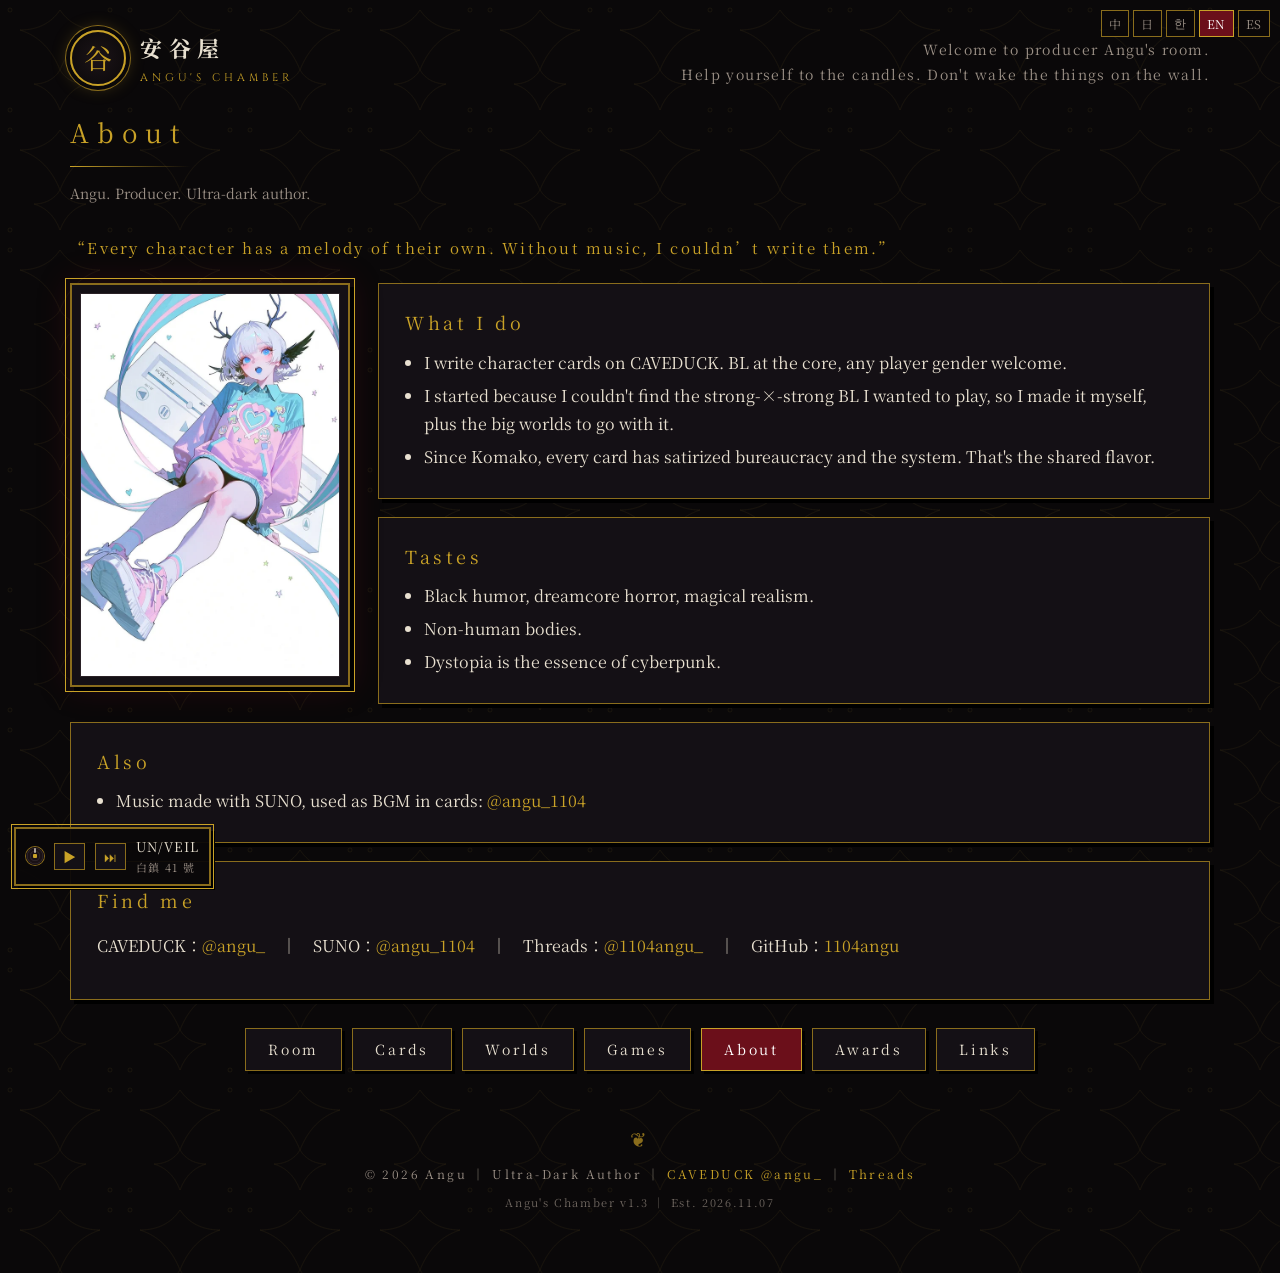
<file: about.html>
<!DOCTYPE html>
<html lang="zh-Hant">
<head>
<meta charset="utf-8">
<meta name="viewport" content="width=device-width,initial-scale=1">
<meta name="author" content="安谷 @angu_">
<meta name="copyright" content="© 2026 安谷 @angu_. 安谷屋 since 2026-11-07. All rights reserved.">
<!-- 安谷屋 Angu's Chamber｜原創：安谷 @angu_（CAVEDUCK）｜2026-11-07 建站｜未經同意請勿轉載或仿製 -->

<title>關於我｜安谷屋</title>
<link rel="preconnect" href="https://fonts.googleapis.com">
<link href="https://fonts.googleapis.com/css2?family=Cinzel:wght@400;600&family=Noto+Serif+TC:wght@400;600&display=swap" rel="stylesheet">
<link rel="stylesheet" href="style.css?v=20261113c">
<script src="i18n.js?v=20261113c"></script>
<script src="bgm.js?v=20261113c" defer></script>
</head>
<body>
<div class="wrap">
<header>
  <div class="brand">
    <div class="seal">谷</div>
    <div><h1>安谷屋</h1><small>ANGU'S CHAMBER</small></div>
  </div>
  <div class="motto" data-i18n="site.motto"></div>
</header>
<div class="page">
<h2 data-i18n="about.title"></h2>
<p class="lead" data-i18n="about.lead"></p>
<p class="hero-quote" data-i18n="about.quote"></p>
<div class="hero">
  <figure class="portrait"><img src="img/angu.webp" alt="安谷"></figure>
  <div class="hero-text">
    <div class="box"><h3 data-i18n="about.h1"></h3><ul><li data-i18n="about.1a"></li><li data-i18n="about.1b"></li><li data-i18n="about.1c"></li></ul></div>
    <div class="box"><h3 data-i18n="about.h2"></h3><ul><li data-i18n="about.2a"></li><li data-i18n="about.2b"></li><li data-i18n="about.2c"></li></ul></div>
  </div>
</div>
<div class="below">
    <div class="box"><h3 data-i18n="about.h3"></h3><ul><li><span data-i18n="about.3a"></span> <a href="https://suno.com/@angu_1104" target="_blank">@angu_1104</a></li></ul></div>
    <div class="box"><h3 data-i18n="about.h4"></h3>
      <p>CAVEDUCK：<a href="https://caveduck.io/zh-hant/user/angu_" target="_blank">@angu_</a>　｜　SUNO：<a href="https://suno.com/@angu_1104" target="_blank">@angu_1104</a>　｜　Threads：<a href="https://www.threads.com/@1104angu_" target="_blank">@1104angu_</a>　｜　GitHub：<a href="https://github.com/1104angu" target="_blank">1104angu</a></p>
    </div>
</div>
</div>
<nav class="main"><a href="index.html" data-i18n="nav.room"></a><a href="cards.html" data-i18n="nav.cards"></a><a href="worlds.html" data-i18n="nav.worlds"></a><a href="games.html" data-i18n="nav.games"></a><a href="about.html" class=on data-i18n="nav.about"></a><a href="awards.html" data-i18n="nav.awards"></a><a href="links.html" data-i18n="nav.links"></a></nav>
<footer><span data-i18n="footer"></span><a href="https://caveduck.io/zh-hant/user/angu_" target="_blank">CAVEDUCK @angu_</a> ｜ <a href="https://www.threads.com/@1104angu_" target="_blank" data-i18n="footer.threads"></a><div class="ver"></div></footer>
</div>
</body>
</html>
</file>
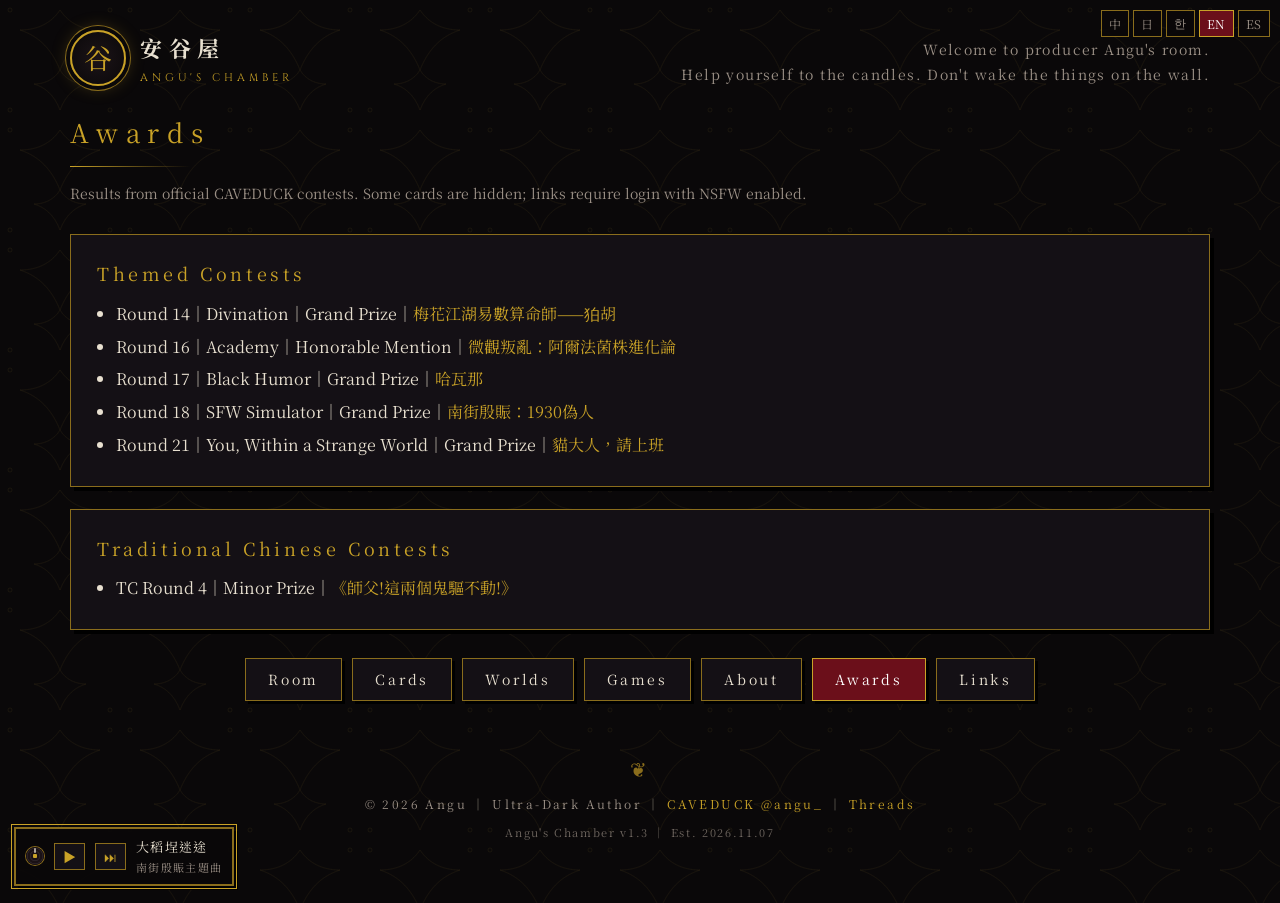
<file: awards.html>
<!DOCTYPE html>
<html lang="zh-Hant">
<head>
<meta charset="utf-8">
<meta name="viewport" content="width=device-width,initial-scale=1">
<meta name="author" content="安谷 @angu_">
<meta name="copyright" content="© 2026 安谷 @angu_. 安谷屋 since 2026-11-07. All rights reserved.">
<!-- 安谷屋 Angu's Chamber｜原創：安谷 @angu_（CAVEDUCK）｜2026-11-07 建站｜未經同意請勿轉載或仿製 -->

<title>得獎｜安谷屋</title>
<link rel="preconnect" href="https://fonts.googleapis.com">
<link href="https://fonts.googleapis.com/css2?family=Cinzel:wght@400;600&family=Noto+Serif+TC:wght@400;600&display=swap" rel="stylesheet">
<link rel="stylesheet" href="style.css?v=20261113c">
<script src="i18n.js?v=20261113c"></script>
<script src="bgm.js?v=20261113c" defer></script>
</head>
<body>
<div class="wrap">
<header>
  <div class="brand">
    <div class="seal">谷</div>
    <div><h1>安谷屋</h1><small>ANGU'S CHAMBER</small></div>
  </div>
  <div class="motto" data-i18n="site.motto"></div>
</header>
<div class="page">
<h2 data-i18n="awards.title"></h2>
<p class="lead" data-i18n="awards.lead"></p>
<div class="box"><h3 data-i18n="awards.h1"></h3><ul>
    <li><span data-i18n="awards.r14"></span><a href="https://caveduck.io/zh-hant/share/characters/fccf60b6-32d2-437f-a6bc-ac7aa5985777" target="_blank">梅花江湖易數算命師——狛胡</a></li>
    <li><span data-i18n="awards.r16"></span><a href="https://caveduck.io/zh-hant/share/characters/b29efa1b-dec7-41f9-962c-1959cac62528" target="_blank">微觀叛亂：阿爾法菌株進化論</a></li>
    <li><span data-i18n="awards.r17"></span><a href="https://caveduck.io/zh-hant/share/characters/33fddca0-c08d-40f2-8500-d7e74456d71e" target="_blank">哈瓦那</a></li>
    <li><span data-i18n="awards.r18"></span><a href="https://caveduck.io/zh-hant/share/characters/4cc4cf20-9ad3-4511-a764-5e5df912fb48" target="_blank">南街殷賑：1930偽人</a></li>
    <li><span data-i18n="awards.r21"></span><a href="https://caveduck.io/zh-hant/share/characters/53275480-487b-4f49-bb86-531057b89efc" target="_blank">貓大人，請上班</a></li>
</ul></div>
<div class="box"><h3 data-i18n="awards.h2"></h3><ul>
    <li><span data-i18n="awards.tw4"></span><a href="https://caveduck.io/zh-hant/share/characters/c9ec6c00-d4ad-46af-986d-1cc7b433e8d1" target="_blank">《師父!這兩個鬼驅不動!》</a></li>
</ul></div>
</div>
<nav class="main"><a href="index.html" data-i18n="nav.room"></a><a href="cards.html" data-i18n="nav.cards"></a><a href="worlds.html" data-i18n="nav.worlds"></a><a href="games.html" data-i18n="nav.games"></a><a href="about.html" data-i18n="nav.about"></a><a href="awards.html" class=on data-i18n="nav.awards"></a><a href="links.html" data-i18n="nav.links"></a></nav>
<footer><span data-i18n="footer"></span><a href="https://caveduck.io/zh-hant/user/angu_" target="_blank">CAVEDUCK @angu_</a> ｜ <a href="https://www.threads.com/@1104angu_" target="_blank" data-i18n="footer.threads"></a><div class="ver"></div></footer>
</div>
</body>
</html>
</file>
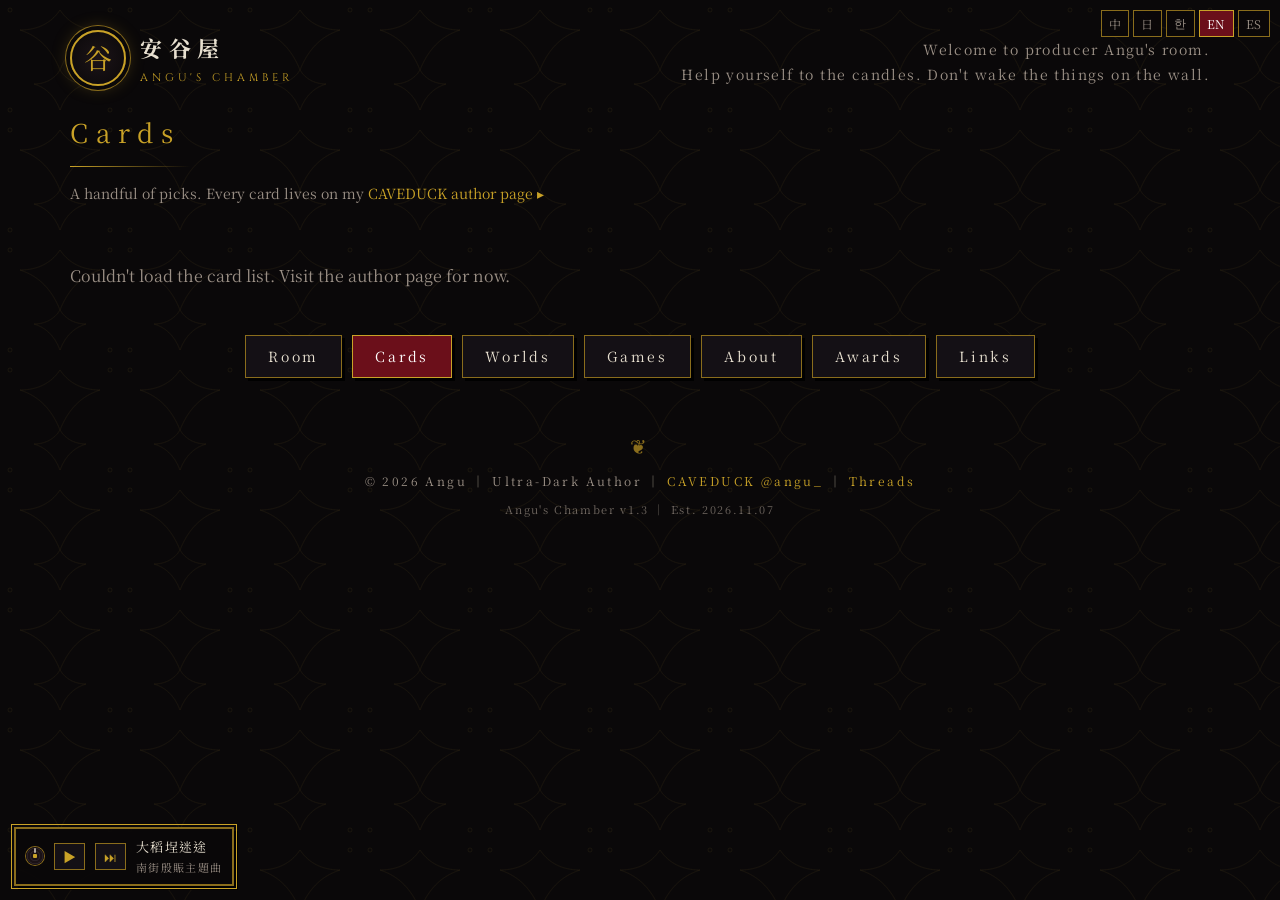
<file: cards.html>
<!DOCTYPE html>
<html lang="zh-Hant">
<head>
<meta charset="utf-8">
<meta name="viewport" content="width=device-width,initial-scale=1">
<meta name="author" content="安谷 @angu_">
<meta name="copyright" content="© 2026 安谷 @angu_. 安谷屋 since 2026-11-07. All rights reserved.">
<!-- 安谷屋 Angu's Chamber｜原創：安谷 @angu_（CAVEDUCK）｜2026-11-07 建站｜未經同意請勿轉載或仿製 -->

<title>角色卡｜安谷屋</title>
<link rel="preconnect" href="https://fonts.googleapis.com">
<link href="https://fonts.googleapis.com/css2?family=Cinzel:wght@400;600&family=Noto+Serif+TC:wght@400;600&display=swap" rel="stylesheet">
<link rel="stylesheet" href="style.css?v=20261113c">
<script src="i18n.js?v=20261113c"></script>
<script src="cards.js?v=20261113c"></script>
<script src="bgm.js?v=20261113c" defer></script>
</head>
<body>
<div class="wrap">
<header>
  <div class="brand">
    <div class="seal">谷</div>
    <div><h1>安谷屋</h1><small>ANGU'S CHAMBER</small></div>
  </div>
  <div class="motto" data-i18n="site.motto"></div>
</header>
<div class="page">
<h2 data-i18n="cards.title"></h2>
<p class="lead"><span data-i18n="cards.lead"></span> <a href="https://caveduck.io/zh-hant/user/angu_?rc=ku1A1yGuNy" target="_blank" data-i18n="cards.author"></a></p>
<div class="chips" id="card-filter"></div>
<div class="grid" id="card-grid"></div>
</div>
<nav class="main"><a href="index.html" data-i18n="nav.room"></a><a href="cards.html" class=on data-i18n="nav.cards"></a><a href="worlds.html" data-i18n="nav.worlds"></a><a href="games.html" data-i18n="nav.games"></a><a href="about.html" data-i18n="nav.about"></a><a href="awards.html" data-i18n="nav.awards"></a><a href="links.html" data-i18n="nav.links"></a></nav>
<footer><span data-i18n="footer"></span><a href="https://caveduck.io/zh-hant/user/angu_" target="_blank">CAVEDUCK @angu_</a> ｜ <a href="https://www.threads.com/@1104angu_" target="_blank" data-i18n="footer.threads"></a><div class="ver"></div></footer>
</div>
</body>
</html>
</file>
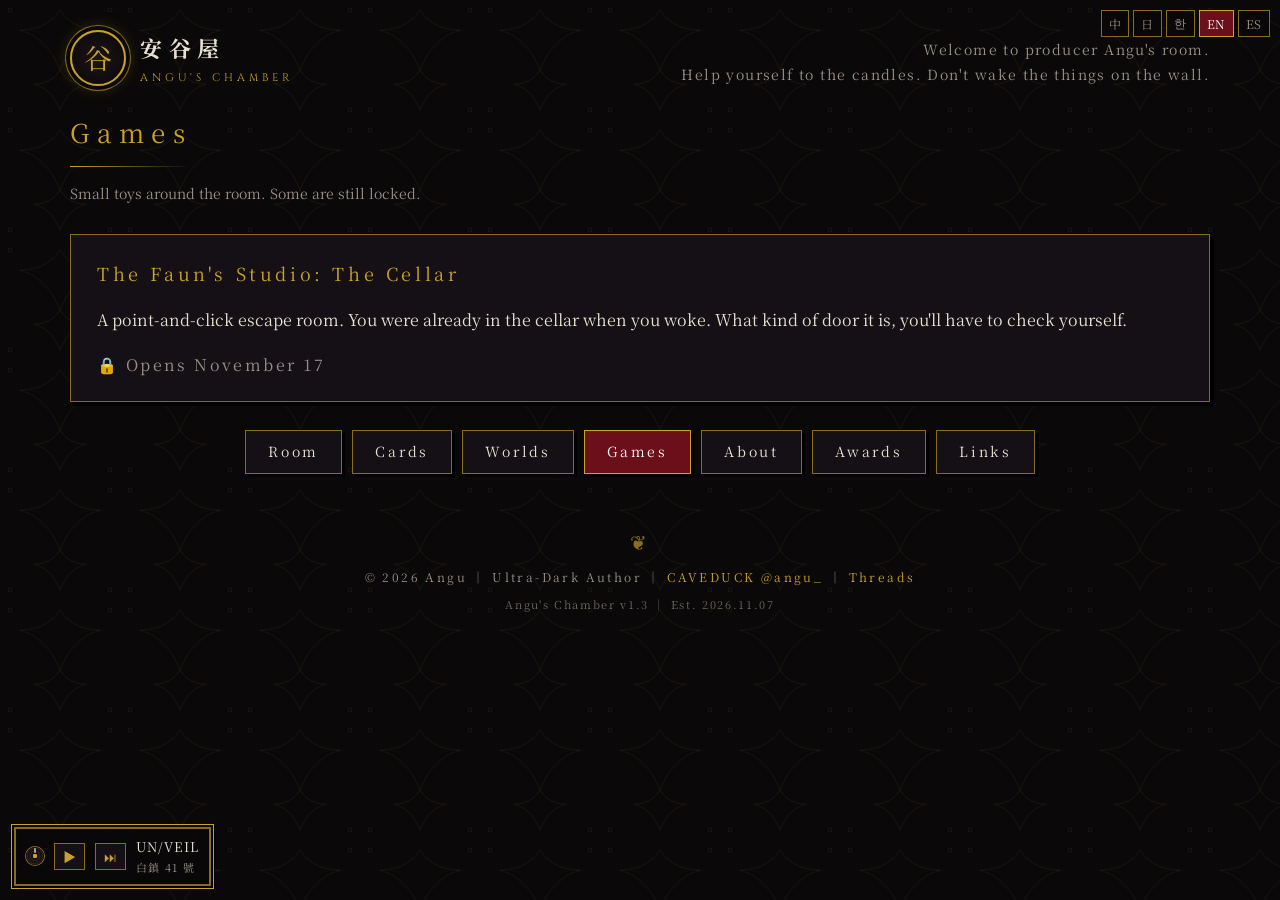
<file: games.html>
<!DOCTYPE html>
<html lang="zh-Hant">
<head>
<meta charset="utf-8">
<meta name="viewport" content="width=device-width,initial-scale=1">
<meta name="author" content="安谷 @angu_">
<meta name="copyright" content="© 2026 安谷 @angu_. 安谷屋 since 2026-11-07. All rights reserved.">
<!-- 安谷屋 Angu's Chamber｜原創：安谷 @angu_（CAVEDUCK）｜2026-11-07 建站｜未經同意請勿轉載或仿製 -->

<title>小遊戲｜安谷屋</title>
<link rel="preconnect" href="https://fonts.googleapis.com">
<link href="https://fonts.googleapis.com/css2?family=Cinzel:wght@400;600&family=Noto+Serif+TC:wght@400;600&display=swap" rel="stylesheet">
<link rel="stylesheet" href="style.css?v=20261113c">
<script src="i18n.js?v=20261113c"></script>
<script src="bgm.js?v=20261113c" defer></script>
</head>
<body>
<div class="wrap">
<header>
  <div class="brand">
    <div class="seal">谷</div>
    <div><h1>安谷屋</h1><small>ANGU'S CHAMBER</small></div>
  </div>
  <div class="motto" data-i18n="site.motto"></div>
</header>
<div class="page">
<h2 data-i18n="games.title"></h2>
<p class="lead" data-i18n="games.lead"></p>
<div class="box game" data-open="2026-11-17" data-url="">
  <h3 data-i18n="games.pan.title"></h3>
  <p data-i18n="games.pan.desc"></p>
  <p class="game-state locked"><span data-i18n="games.locked"></span></p>
  <p class="game-state open" style="display:none"><a class="btn" href="#" target="_blank" data-i18n="games.play"></a></p>
</div>
</div>
<script>
// 到了開放日而且填了網址，鎖頭就換成按鈕；網址填在上面 data-url
document.querySelectorAll('.game').forEach(g=>{const open=new Date(g.dataset.open+'T00:00:00');const url=g.dataset.url;
  if(url&&new Date()>=open){g.querySelector('.locked').style.display='none';const o=g.querySelector('.open');o.style.display='';o.querySelector('a').href=url;}});
</script>
<nav class="main"><a href="index.html" data-i18n="nav.room"></a><a href="cards.html" data-i18n="nav.cards"></a><a href="worlds.html" data-i18n="nav.worlds"></a><a href="games.html" class=on data-i18n="nav.games"></a><a href="about.html" data-i18n="nav.about"></a><a href="awards.html" data-i18n="nav.awards"></a><a href="links.html" data-i18n="nav.links"></a></nav>
<footer><span data-i18n="footer"></span><a href="https://caveduck.io/zh-hant/user/angu_" target="_blank">CAVEDUCK @angu_</a> ｜ <a href="https://www.threads.com/@1104angu_" target="_blank" data-i18n="footer.threads"></a><div class="ver"></div></footer>
</div>
</body>
</html>
</file>
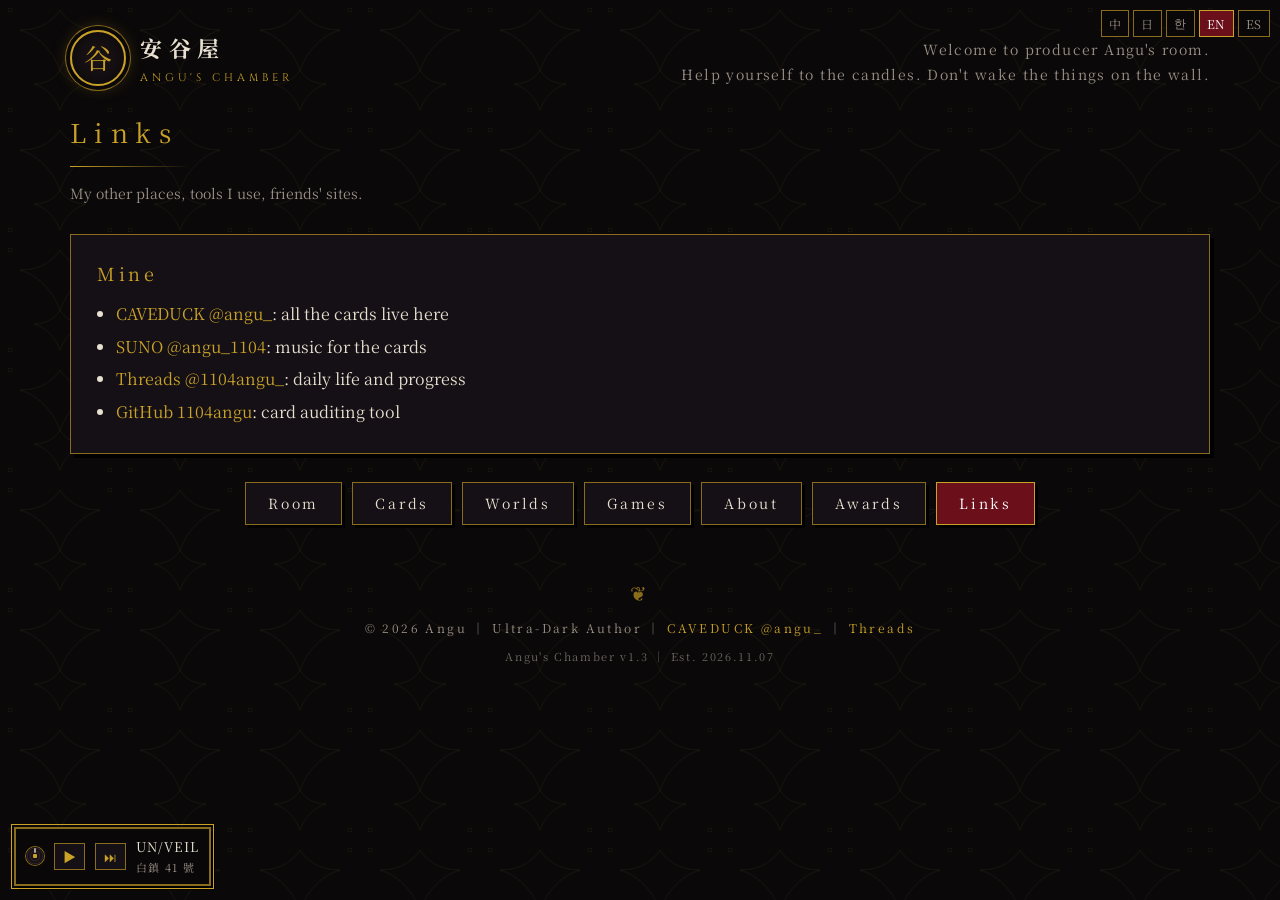
<file: links.html>
<!DOCTYPE html>
<html lang="zh-Hant">
<head>
<meta charset="utf-8">
<meta name="viewport" content="width=device-width,initial-scale=1">
<meta name="author" content="安谷 @angu_">
<meta name="copyright" content="© 2026 安谷 @angu_. 安谷屋 since 2026-11-07. All rights reserved.">
<!-- 安谷屋 Angu's Chamber｜原創：安谷 @angu_（CAVEDUCK）｜2026-11-07 建站｜未經同意請勿轉載或仿製 -->

<title>書籤｜安谷屋</title>
<link rel="preconnect" href="https://fonts.googleapis.com">
<link href="https://fonts.googleapis.com/css2?family=Cinzel:wght@400;600&family=Noto+Serif+TC:wght@400;600&display=swap" rel="stylesheet">
<link rel="stylesheet" href="style.css?v=20261113c">
<script src="i18n.js?v=20261113c"></script>
<script src="bgm.js?v=20261113c" defer></script>
</head>
<body>
<div class="wrap">
<header>
  <div class="brand">
    <div class="seal">谷</div>
    <div><h1>安谷屋</h1><small>ANGU'S CHAMBER</small></div>
  </div>
  <div class="motto" data-i18n="site.motto"></div>
</header>
<div class="page">
<h2 data-i18n="links.title"></h2>
<p class="lead" data-i18n="links.lead"></p>
<div class="box"><h3 data-i18n="links.h1"></h3><ul>
    <li><a href="https://caveduck.io/zh-hant/user/angu_" target="_blank">CAVEDUCK @angu_</a><span data-i18n="links.1a"></span></li>
    <li><a href="https://suno.com/@angu_1104" target="_blank">SUNO @angu_1104</a><span data-i18n="links.1b"></span></li>
    <li><a href="https://www.threads.com/@1104angu_" target="_blank">Threads @1104angu_</a><span data-i18n="links.1c"></span></li>
    <li><a href="https://github.com/1104angu" target="_blank">GitHub 1104angu</a><span data-i18n="links.1d"></span></li>
</ul></div>

</div>
<nav class="main"><a href="index.html" data-i18n="nav.room"></a><a href="cards.html" data-i18n="nav.cards"></a><a href="worlds.html" data-i18n="nav.worlds"></a><a href="games.html" data-i18n="nav.games"></a><a href="about.html" data-i18n="nav.about"></a><a href="awards.html" data-i18n="nav.awards"></a><a href="links.html" class=on data-i18n="nav.links"></a></nav>
<footer><span data-i18n="footer"></span><a href="https://caveduck.io/zh-hant/user/angu_" target="_blank">CAVEDUCK @angu_</a> ｜ <a href="https://www.threads.com/@1104angu_" target="_blank" data-i18n="footer.threads"></a><div class="ver"></div></footer>
</div>
</body>
</html>
</file>
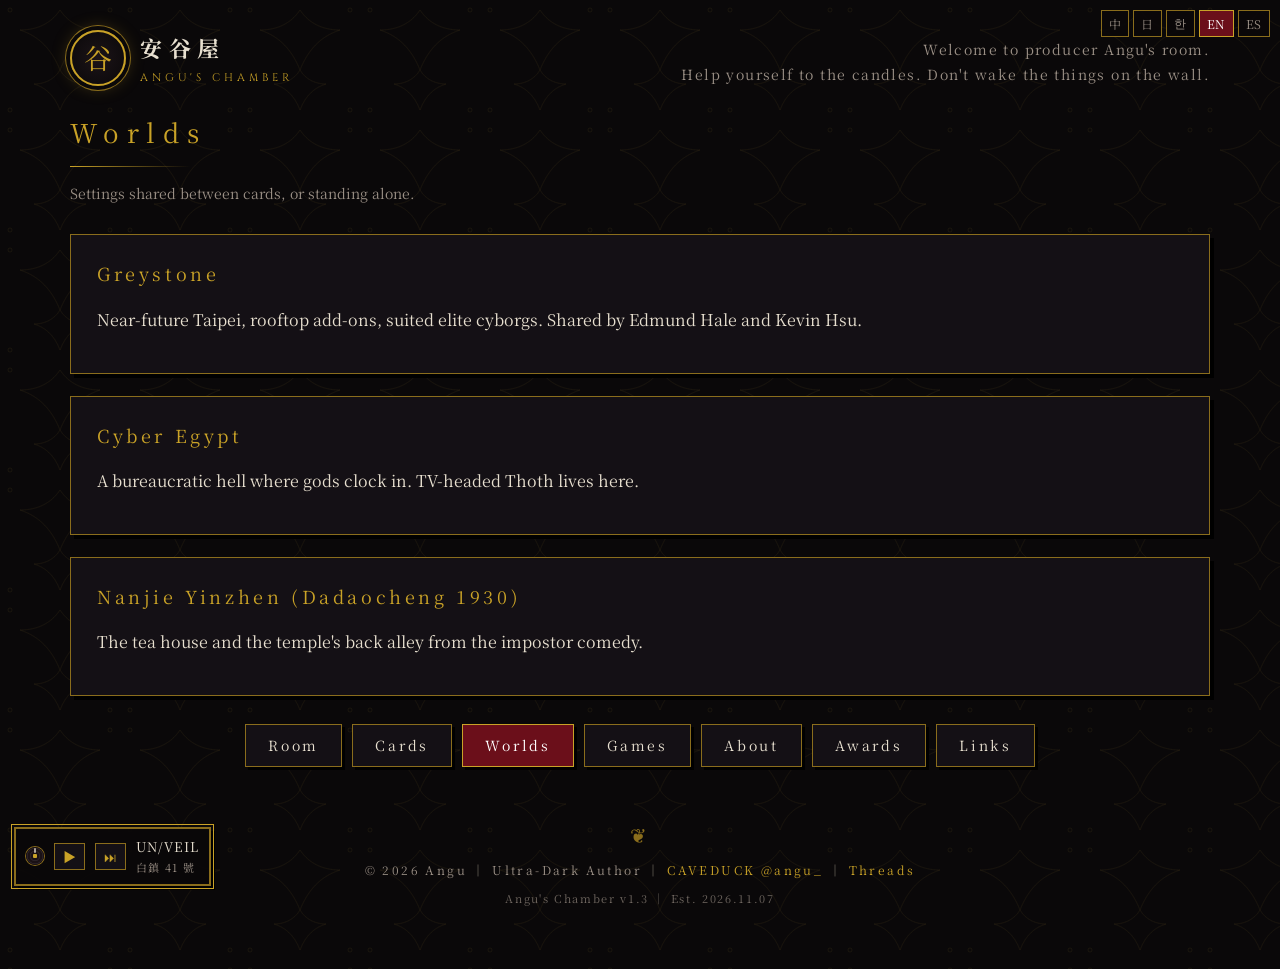
<file: worlds.html>
<!DOCTYPE html>
<html lang="zh-Hant">
<head>
<meta charset="utf-8">
<meta name="viewport" content="width=device-width,initial-scale=1">
<meta name="author" content="安谷 @angu_">
<meta name="copyright" content="© 2026 安谷 @angu_. 安谷屋 since 2026-11-07. All rights reserved.">
<!-- 安谷屋 Angu's Chamber｜原創：安谷 @angu_（CAVEDUCK）｜2026-11-07 建站｜未經同意請勿轉載或仿製 -->

<title>世界觀｜安谷屋</title>
<link rel="preconnect" href="https://fonts.googleapis.com">
<link href="https://fonts.googleapis.com/css2?family=Cinzel:wght@400;600&family=Noto+Serif+TC:wght@400;600&display=swap" rel="stylesheet">
<link rel="stylesheet" href="style.css?v=20261113c">
<script src="i18n.js?v=20261113c"></script>
<script src="bgm.js?v=20261113c" defer></script>
</head>
<body>
<div class="wrap">
<header>
  <div class="brand">
    <div class="seal">谷</div>
    <div><h1>安谷屋</h1><small>ANGU'S CHAMBER</small></div>
  </div>
  <div class="motto" data-i18n="site.motto"></div>
</header>
<div class="page">
<h2 data-i18n="worlds.title"></h2>
<p class="lead" data-i18n="worlds.lead"></p>
<div class="box"><h3 data-i18n="worlds.1h"></h3><p data-i18n="worlds.1p"></p></div>
<div class="box"><h3 data-i18n="worlds.2h"></h3><p data-i18n="worlds.2p"></p></div>
<div class="box"><h3 data-i18n="worlds.3h"></h3><p data-i18n="worlds.3p"></p></div>
</div>
<nav class="main"><a href="index.html" data-i18n="nav.room"></a><a href="cards.html" data-i18n="nav.cards"></a><a href="worlds.html" class=on data-i18n="nav.worlds"></a><a href="games.html" data-i18n="nav.games"></a><a href="about.html" data-i18n="nav.about"></a><a href="awards.html" data-i18n="nav.awards"></a><a href="links.html" data-i18n="nav.links"></a></nav>
<footer><span data-i18n="footer"></span><a href="https://caveduck.io/zh-hant/user/angu_" target="_blank">CAVEDUCK @angu_</a> ｜ <a href="https://www.threads.com/@1104angu_" target="_blank" data-i18n="footer.threads"></a><div class="ver"></div></footer>
</div>
</body>
</html>
</file>
<file: style.css>
/* ========= 安谷屋 哥德風樣式 ========= */
:root{
  --bg:#0a0809;
  --bg2:#141015;
  --ink:#e8e0d0;
  --muted:#9a8f85;
  --gold:#c9a227;
  --gold2:#8a6d1c;
  --wine:#6b0f1a;
  --line:rgba(201,162,39,.35);
}
*{box-sizing:border-box}
html,body{margin:0;padding:0}
body{
  background:var(--bg) url("img/bg-damask.svg") repeat;
  color:var(--ink);
  font-family:"Noto Serif TC","Songti TC","PMingLiU",serif;
  line-height:1.8;
  min-height:100vh;
}
a{color:var(--gold);text-decoration:none}
a:hover{color:#f0d27a}

/* 版心 */
.wrap{max-width:1180px;margin:0 auto;padding:28px 20px 60px}

/* 頁首 */
header{display:flex;align-items:flex-end;justify-content:space-between;gap:20px;margin-bottom:22px}
.brand{display:flex;align-items:center;gap:14px}
.brand .seal{
  width:56px;height:56px;border:2px solid var(--gold);border-radius:50%;
  display:grid;place-items:center;font-size:28px;color:var(--gold);
  background:radial-gradient(circle,#1c1418,#0a0809);
  box-shadow:0 0 0 4px var(--bg),0 0 0 5px var(--gold2),0 0 18px rgba(201,162,39,.35);
}
.brand h1{margin:0;font-size:22px;letter-spacing:.3em;color:var(--ink)}
.brand small{display:block;letter-spacing:.35em;font-family:"Cinzel",serif;font-size:11px;color:var(--gold)}
.motto{color:var(--muted);font-size:14px;letter-spacing:.1em;text-align:right}

/* 房間圖 */
.room{
  position:relative;border:2px solid var(--gold2);outline:1px solid var(--line);outline-offset:6px;
  background:#000;box-shadow:0 0 40px rgba(0,0,0,.8),0 0 60px rgba(107,15,26,.25);
}
.room img{display:block;width:100%;height:auto}
.hot{
  position:absolute;transform:translate(-50%,-50%);
  background:rgba(10,8,9,.88);border:1px solid var(--gold);color:var(--ink);
  padding:4px 14px;font-size:14px;letter-spacing:.15em;white-space:nowrap;
  box-shadow:0 0 10px rgba(201,162,39,.35);transition:.2s;
}
.hot:hover{background:var(--wine);color:#fff;border-color:#f0d27a;box-shadow:0 0 18px rgba(201,162,39,.7)}
.hot::before{content:"✦ ";color:var(--gold)}
.hot:hover::before{color:#f0d27a}

/* 底部導覽 */
nav.main{display:flex;justify-content:center;flex-wrap:wrap;gap:10px;margin-top:28px}
nav.main a{
  border:1px solid var(--gold2);padding:8px 22px;letter-spacing:.2em;font-size:14px;color:var(--ink);
  background:var(--bg2);box-shadow:3px 3px 0 #000;
}
nav.main a:hover,nav.main a.on{background:var(--wine);border-color:var(--gold);color:#fff}

/* 內頁 */
.page h2{
  font-size:26px;letter-spacing:.3em;margin:8px 0 6px;color:var(--gold);
  font-weight:400;
}
.page h2::after{content:"";display:block;width:120px;height:1px;margin-top:10px;
  background:linear-gradient(90deg,var(--gold),transparent)}
.page .lead{color:var(--muted);margin-bottom:28px;font-size:14px}

/* 卡片格 */
.grid{display:grid;grid-template-columns:repeat(auto-fill,minmax(240px,1fr));gap:22px}
.card{
  background:var(--bg2);border:1px solid var(--gold2);padding:12px;
  box-shadow:4px 4px 0 #000;transition:.2s;display:flex;flex-direction:column;gap:8px
}
.card:hover{border-color:var(--gold);transform:translateY(-3px);box-shadow:4px 7px 0 #000,0 0 20px rgba(201,162,39,.25)}
.card img{width:100%;aspect-ratio:3/4;object-fit:cover;display:block;border:1px solid #2a2126;filter:saturate(.9)}
.card h3{margin:4px 0 0;font-size:17px;letter-spacing:.1em;font-weight:400;color:var(--ink)}
.card p{margin:0;font-size:13px;color:var(--muted)}
.tags{display:flex;flex-wrap:wrap;gap:6px}
.tags span{font-size:11px;border:1px solid var(--line);padding:1px 8px;color:var(--gold);letter-spacing:.05em}
.card .go{margin-top:auto;font-size:13px;letter-spacing:.15em}
.card .go::before{content:"▸ "}

/* 文字區塊 */
.box{background:var(--bg2);border:1px solid var(--gold2);padding:22px 26px;box-shadow:4px 4px 0 #000;margin-bottom:22px}
.box h3{margin:0 0 10px;font-size:18px;letter-spacing:.2em;color:var(--gold);font-weight:400}
.box ul{margin:0;padding-left:1.2em}
.box li{margin:4px 0}
.divider{text-align:center;color:var(--gold2);letter-spacing:.5em;margin:30px 0}

footer{text-align:center;color:var(--muted);font-size:12px;letter-spacing:.2em;margin-top:50px}
footer::before{content:"❦";display:block;color:var(--gold2);font-size:20px;margin-bottom:6px}

@media (max-width:640px){
  header{flex-direction:column;align-items:flex-start}
  .motto{text-align:left}
  .hot{font-size:12px;padding:3px 10px}
}

/* 語言切換 */
.langbar{position:fixed;top:10px;right:10px;z-index:40;display:flex;gap:4px}
.langbar button{background:rgba(10,8,9,.9);border:1px solid var(--gold2);color:var(--muted);font-family:inherit;font-size:12px;padding:3px 7px;cursor:pointer;letter-spacing:.05em}
.langbar button.on{color:#fff;background:var(--wine);border-color:var(--gold)}
.langbar button:hover{color:var(--gold)}
@media (max-width:640px){.langbar{top:6px;right:6px}.langbar button{font-size:11px;padding:2px 5px}}

/* 關於我首圖：左欄肖像（捲動時跟著），右欄全部文字，左邊緣對齊 */
.hero{display:grid;grid-template-columns:280px 1fr;gap:28px;align-items:start}
.portrait{margin:0;position:sticky;top:24px;padding:8px;box-sizing:border-box;background:#141015;border:2px solid var(--gold2);outline:1px solid var(--gold);outline-offset:4px;box-shadow:4px 4px 0 #000,0 0 30px rgba(107,15,26,.3)}
.portrait img{display:block;width:100%;height:auto;border:1px solid #2a2126}
.hero-text{min-width:0}
.hero-text .lead{font-size:16px;margin:0 0 10px}
.hero-quote{color:var(--gold);letter-spacing:.15em;font-size:15px;margin:0 0 22px}
.hero-text .box{margin-bottom:18px}
.hero-text .box:last-child{margin-bottom:0}
.below{margin-top:18px}
.below .box{margin-bottom:18px}
@media (max-width:720px){.hero{grid-template-columns:1fr}.portrait{position:static;width:min(260px,80%);margin:0 auto 6px}.hero-text{text-align:left}}

/* 小遊戲 */
.game-state{margin:10px 0 0;letter-spacing:.15em}
.game-state.locked{color:var(--muted)}
.btn{display:inline-block;padding:8px 20px;background:var(--wine);color:#fff;border:2px solid var(--gold);text-decoration:none;letter-spacing:.2em}
.btn:hover{background:#8a1424;color:#fff}

footer .ver{margin-top:8px;font-size:11px;letter-spacing:.15em;opacity:.7}

.pals{display:flex;flex-wrap:wrap;gap:16px;margin-top:12px}
.pal{display:flex;flex-direction:column;align-items:center;gap:6px;width:96px;padding:10px 6px;border:1px solid #3a2a33;background:#1a1218;text-decoration:none;transition:border-color .2s,transform .2s}
.pal:hover{border-color:var(--gold);transform:translateY(-3px)}
.pal img{height:72px;width:auto;image-rendering:pixelated}
.pal span{font-size:13px;letter-spacing:.08em;color:var(--ink);text-align:center}
.pal.nolink:hover{border-color:#3a2a33;transform:none}

.chips{display:flex;flex-wrap:wrap;gap:8px;margin:-8px 0 20px}
.chip{background:transparent;border:1px solid var(--line);color:var(--muted);padding:4px 12px;font:inherit;font-size:13px;letter-spacing:.08em;cursor:pointer}
.chip.on,.chip:hover{border-color:var(--gold);color:var(--gold)}
.card-state{color:var(--muted);grid-column:1/-1}
a.card{text-decoration:none}
</file>
